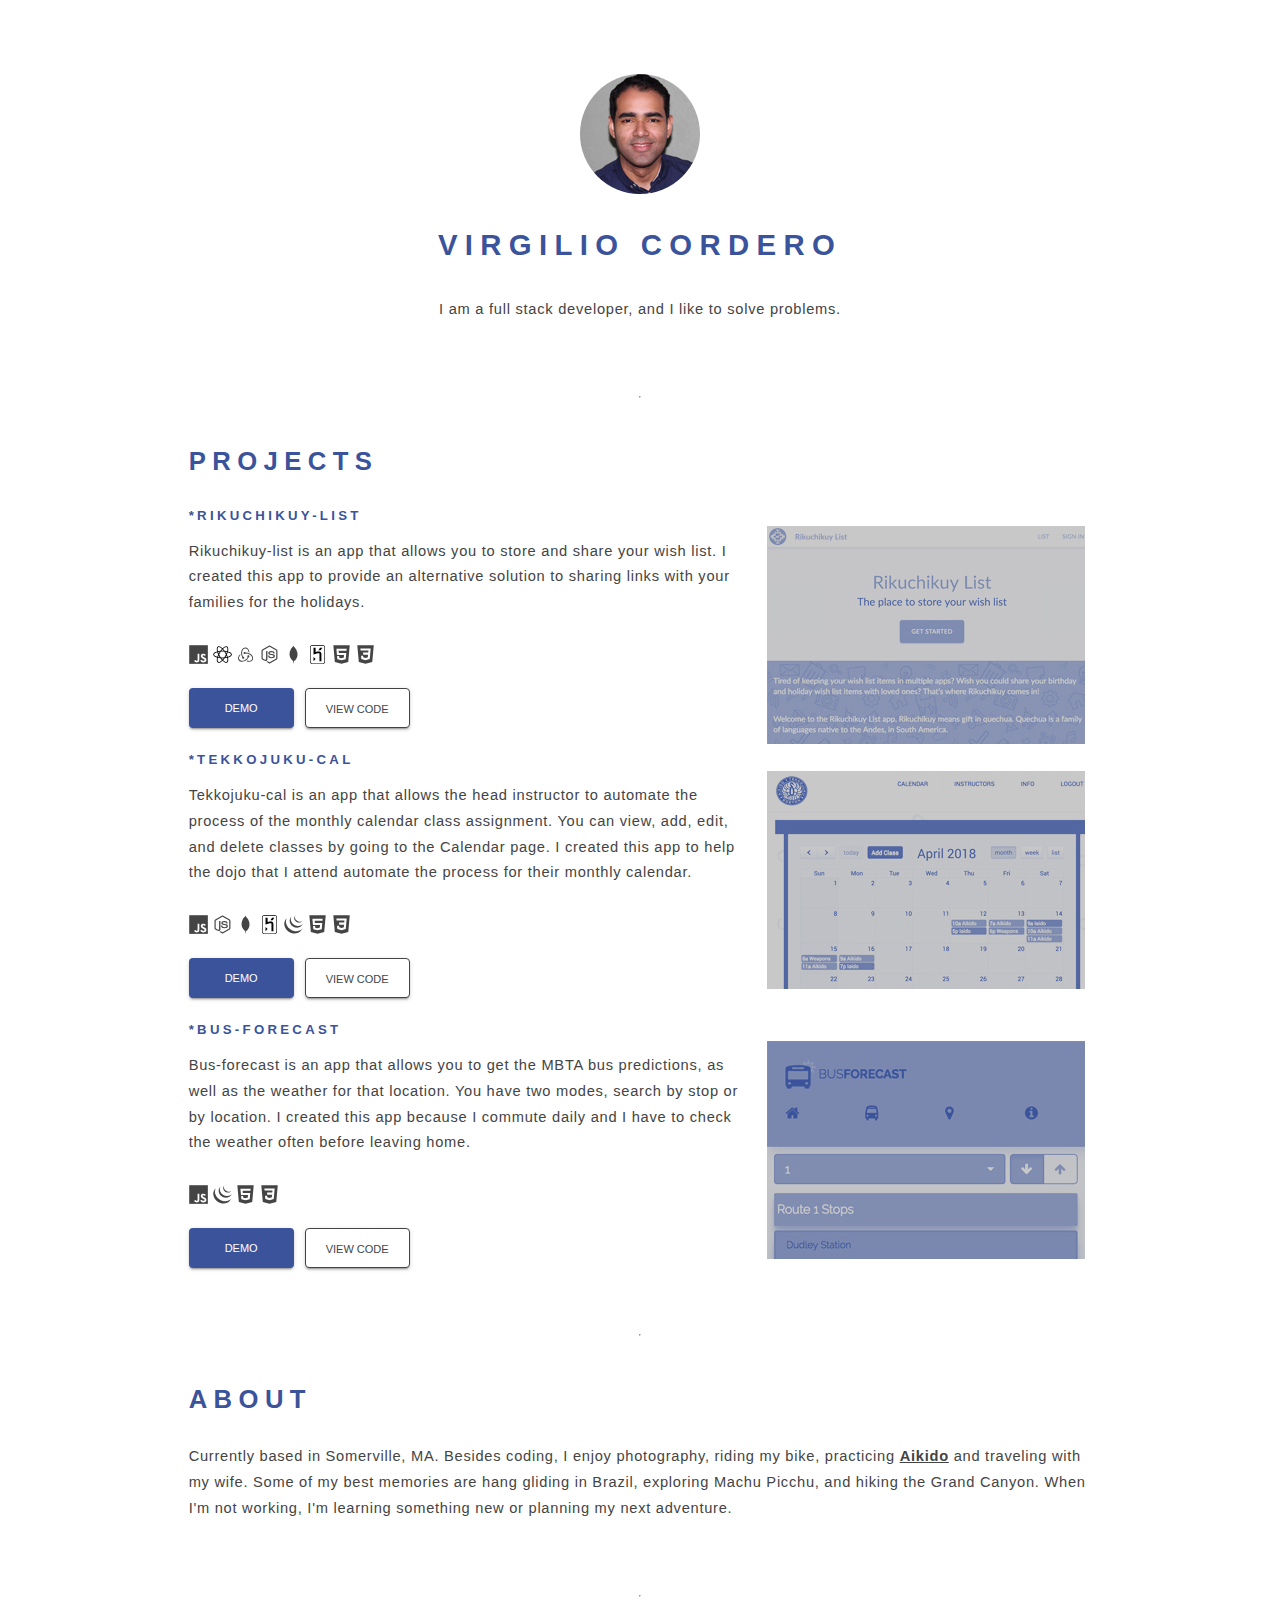
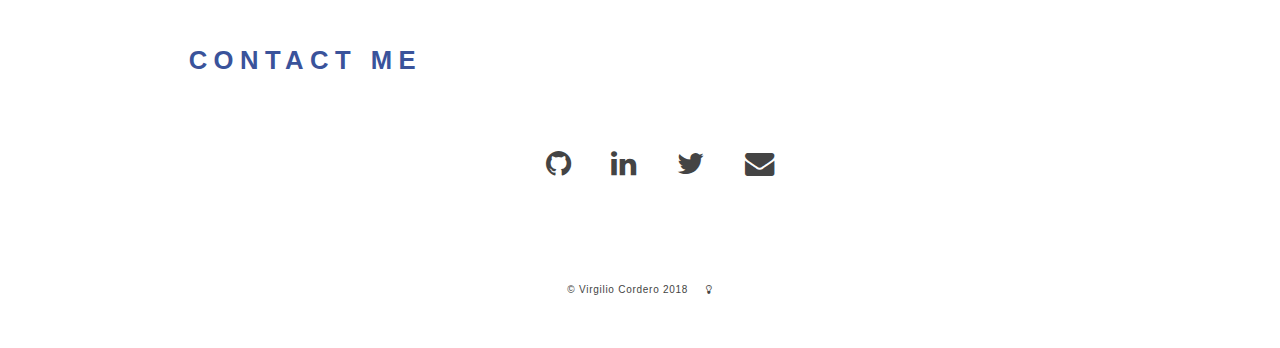
<file: index.html>
<!DOCTYPE html>
<html lang="en">

<head>
  <meta charset="UTF-8">
  <meta name="viewport" content="width=device-width, initial-scale=1.0">
  <meta http-equiv="X-UA-Compatible" content="ie=edge">

  <link href="https://maxcdn.bootstrapcdn.com/font-awesome/4.7.0/css/font-awesome.min.css" rel="stylesheet" />
  <link rel="stylesheet" href="index.css">
  <title>Portfolio</title>
  <!-- Global site tag (gtag.js) - Google Analytics -->
  <script async src="https://www.googletagmanager.com/gtag/js?id=UA-103778099-1"></script>
  <script>
  window.dataLayer = window.dataLayer || [];

function gtag() {
  dataLayer.push(arguments);
}
gtag("js", new Date());

gtag("config", "UA-103778099-1");
</script>

</head>

<body>
  <main class="wrapper">
    <div class="content">
      <div class="hearder">
        <a aria-label="profile picture link to linkedin" href="https://www.linkedin.com/in/virgilio-cordero" target="_blank" rel="noopener noreferrer" class="por-img-container">
          <!-- <img class="por-img" src="https://secure.gravatar.com/avatar/bf4024dc3f556c5b53e7b04bb6edf1dd?s=120" alt="me"> -->
          <!-- <img class="por-img" src="https://secure.gravatar.com/avatar/bf4024dc3f556c5b53e7b04bb6edf1dd?s=120" alt="me" width="120" height="120"> -->
          <img class="por-img" src="img/IMG_9754-2.JPG" alt="me" width="120" height="120">
        </a>

        <h1 class="por-title">virgilio cordero</h1>
        <p class="por-headline">I am a full stack developer, and I like to solve problems. </p>
      </div>
      <!-- <nav class="vc-nav">
        <div class="vc-nav-container">
          <ul class="vc-nav-links-container">
            <li><a aria-label="github link" target="_blank" rel="noopener noreferrer" class="vc-nav-links" href="https://github.com/vcordero07" target="_blank"><i class="fa fa-github fa-2x" aria-hidden="true"></i></a></li>
            <li><a aria-label="linkedin link" target="_blank" rel="noopener noreferrer" class="vc-nav-links" href="https://www.linkedin.com/in/virgilio-cordero" target="_blank"><i class="fa fa-linkedin fa-2x" aria-hidden="true"></i></a></li>
            <li><a aria-label="twitter link" target="_blank" rel="noopener noreferrer" class="vc-nav-links" href="https://twitter.com/vcordero07" target="_blank"><i class="fa fa-twitter fa-2x" aria-hidden="true"></i></a></li>
            <li><a aria-label="email link" target="_blank" rel="noopener noreferrer" class="vc-nav-links" href="mailto:hello@virgiliocordero.com"><i class="fa fa-envelope fa-2x" aria-hidden="true"></i></a></li>
          </ul>
        </div>
      </nav> -->
      <hr>
      <div class="projects">
        <h2 class="pro-title">projects</h2>
        <div class="pro-container">
          <div class="pro-img">
            <a aria-label="rikuchikuy-list demo" class="grp-img" target="_blank" rel="noopener noreferrer" href="http://www.rikuchikuy-list.xyz/">
              <img src="img/screen31.jpg" alt="rikuchikuy-list screen-shot">
            </a>
          </div>
          <div class="pro-info">
            <h3 class="pro-title">*rikuchikuy-list</h3>
            <p class="pro-bio">Rikuchikuy-list is an app that allows you to store and share your wish list. I created this app to provide an alternative solution to sharing links with your families for the holidays.</p>
            <div class="pro-tech">
              <svg viewBox="0 0 128 128" class="devs-icons">
                <title>JavaScript</title>
                <path fill="#444" d="M1.408 1.408h125.184v125.185h-125.184z"></path>
                <path fill="#fff" d="M116.347 96.736c-.917-5.711-4.641-10.508-15.672-14.981-3.832-1.761-8.104-3.022-9.377-5.926-.452-1.69-.512-2.642-.226-3.665.821-3.32 4.784-4.355 7.925-3.403 2.023.678 3.938 2.237 5.093 4.724 5.402-3.498 5.391-3.475 9.163-5.879-1.381-2.141-2.118-3.129-3.022-4.045-3.249-3.629-7.676-5.498-14.756-5.355l-3.688.477c-3.534.893-6.902 2.748-8.877 5.235-5.926 6.724-4.236 18.492 2.975 23.335 7.104 5.332 17.54 6.545 18.873 11.531 1.297 6.104-4.486 8.08-10.234 7.378-4.236-.881-6.592-3.034-9.139-6.949-4.688 2.713-4.688 2.713-9.508 5.485 1.143 2.499 2.344 3.63 4.26 5.795 9.068 9.198 31.76 8.746 35.83-5.176.165-.478 1.261-3.666.38-8.581zm-46.885-37.793h-11.709l-.048 30.272c0 6.438.333 12.34-.714 14.149-1.713 3.558-6.152 3.117-8.175 2.427-2.059-1.012-3.106-2.451-4.319-4.485-.333-.584-.583-1.036-.667-1.071l-9.52 5.83c1.583 3.249 3.915 6.069 6.902 7.901 4.462 2.678 10.459 3.499 16.731 2.059 4.082-1.189 7.604-3.652 9.448-7.401 2.666-4.915 2.094-10.864 2.07-17.444.06-10.735.001-21.468.001-32.237z">
                </path>
              </svg>

              <svg viewBox="0 0 128 128" class="devs-icons">
                <title>React.js</title>
                <path d="M107.3 45.2c-2.2-.8-4.5-1.6-6.9-2.3.6-2.4 1.1-4.8 1.5-7.1 2.1-13.2-.2-22.5-6.6-26.1-1.9-1.1-4-1.6-6.4-1.6-7 0-15.9 5.2-24.9 13.9-9-8.7-17.9-13.9-24.9-13.9-2.4 0-4.5.5-6.4 1.6-6.4 3.7-8.7 13-6.6 26.1.4 2.3.9 4.7 1.5 7.1-2.4.7-4.7 1.4-6.9 2.3-12.5 4.8-19.3 11.4-19.3 18.8s6.9 14 19.3 18.8c2.2.8 4.5 1.6 6.9 2.3-.6 2.4-1.1 4.8-1.5 7.1-2.1 13.2.2 22.5 6.6 26.1 1.9 1.1 4 1.6 6.4 1.6 7.1 0 16-5.2 24.9-13.9 9 8.7 17.9 13.9 24.9 13.9 2.4 0 4.5-.5 6.4-1.6 6.4-3.7 8.7-13 6.6-26.1-.4-2.3-.9-4.7-1.5-7.1 2.4-.7 4.7-1.4 6.9-2.3 12.5-4.8 19.3-11.4 19.3-18.8s-6.8-14-19.3-18.8zm-14.8-30.5c4.1 2.4 5.5 9.8 3.8 20.3-.3 2.1-.8 4.3-1.4 6.6-5.2-1.2-10.7-2-16.5-2.5-3.4-4.8-6.9-9.1-10.4-13 7.4-7.3 14.9-12.3 21-12.3 1.3 0 2.5.3 3.5.9zm-11.2 59.3c-1.8 3.2-3.9 6.4-6.1 9.6-3.7.3-7.4.4-11.2.4-3.9 0-7.6-.1-11.2-.4-2.2-3.2-4.2-6.4-6-9.6-1.9-3.3-3.7-6.7-5.3-10 1.6-3.3 3.4-6.7 5.3-10 1.8-3.2 3.9-6.4 6.1-9.6 3.7-.3 7.4-.4 11.2-.4 3.9 0 7.6.1 11.2.4 2.2 3.2 4.2 6.4 6 9.6 1.9 3.3 3.7 6.7 5.3 10-1.7 3.3-3.4 6.6-5.3 10zm8.3-3.3c1.5 3.5 2.7 6.9 3.8 10.3-3.4.8-7 1.4-10.8 1.9 1.2-1.9 2.5-3.9 3.6-6 1.2-2.1 2.3-4.2 3.4-6.2zm-25.6 27.1c-2.4-2.6-4.7-5.4-6.9-8.3 2.3.1 4.6.2 6.9.2 2.3 0 4.6-.1 6.9-.2-2.2 2.9-4.5 5.7-6.9 8.3zm-18.6-15c-3.8-.5-7.4-1.1-10.8-1.9 1.1-3.3 2.3-6.8 3.8-10.3 1.1 2 2.2 4.1 3.4 6.1 1.2 2.2 2.4 4.1 3.6 6.1zm-7-25.5c-1.5-3.5-2.7-6.9-3.8-10.3 3.4-.8 7-1.4 10.8-1.9-1.2 1.9-2.5 3.9-3.6 6-1.2 2.1-2.3 4.2-3.4 6.2zm25.6-27.1c2.4 2.6 4.7 5.4 6.9 8.3-2.3-.1-4.6-.2-6.9-.2-2.3 0-4.6.1-6.9.2 2.2-2.9 4.5-5.7 6.9-8.3zm22.2 21l-3.6-6c3.8.5 7.4 1.1 10.8 1.9-1.1 3.3-2.3 6.8-3.8 10.3-1.1-2.1-2.2-4.2-3.4-6.2zm-54.5-16.2c-1.7-10.5-.3-17.9 3.8-20.3 1-.6 2.2-.9 3.5-.9 6 0 13.5 4.9 21 12.3-3.5 3.8-7 8.2-10.4 13-5.8.5-11.3 1.4-16.5 2.5-.6-2.3-1-4.5-1.4-6.6zm-24.7 29c0-4.7 5.7-9.7 15.7-13.4 2-.8 4.2-1.5 6.4-2.1 1.6 5 3.6 10.3 6 15.6-2.4 5.3-4.5 10.5-6 15.5-13.8-4-22.1-10-22.1-15.6zm28.5 49.3c-4.1-2.4-5.5-9.8-3.8-20.3.3-2.1.8-4.3 1.4-6.6 5.2 1.2 10.7 2 16.5 2.5 3.4 4.8 6.9 9.1 10.4 13-7.4 7.3-14.9 12.3-21 12.3-1.3 0-2.5-.3-3.5-.9zm60.8-20.3c1.7 10.5.3 17.9-3.8 20.3-1 .6-2.2.9-3.5.9-6 0-13.5-4.9-21-12.3 3.5-3.8 7-8.2 10.4-13 5.8-.5 11.3-1.4 16.5-2.5.6 2.3 1 4.5 1.4 6.6zm9-15.6c-2 .8-4.2 1.5-6.4 2.1-1.6-5-3.6-10.3-6-15.6 2.4-5.3 4.5-10.5 6-15.5 13.8 4 22.1 10 22.1 15.6 0 4.7-5.8 9.7-15.7 13.4z">
                </path>
              </svg>

              <svg viewBox="0 0 100 100" class="devs-icons">
                <title>Redux.js</title>
                <g fill="#444">
                <path d="M65.6 65.4c2.9-.3 5.1-2.8 5-5.8-.1-3-2.6-5.4-5.6-5.4h-.2c-3.1.1-5.5 2.7-5.4 5.8.1 1.5.7 2.8 1.6 3.7-3.4 6.7-8.6 11.6-16.4 15.7-5.3 2.8-10.8 3.8-16.3 3.1-4.5-.6-8-2.6-10.2-5.9-3.2-4.9-3.5-10.2-.8-15.5 1.9-3.8 4.9-6.6 6.8-8-.4-1.3-1-3.5-1.3-5.1-14.5 10.5-13 24.7-8.6 31.4 3.3 5 10 8.1 17.4 8.1 2 0 4-.2 6-.7 12.8-2.5 22.5-10.1 28-21.4z"/>
                <path d="M83.2 53c-7.6-8.9-18.8-13.8-31.6-13.8H50c-.9-1.8-2.8-3-4.9-3h-.2c-3.1.1-5.5 2.7-5.4 5.8.1 3 2.6 5.4 5.6 5.4h.2c2.2-.1 4.1-1.5 4.9-3.4H52c7.6 0 14.8 2.2 21.3 6.5 5 3.3 8.6 7.6 10.6 12.8 1.7 4.2 1.6 8.3-.2 11.8-2.8 5.3-7.5 8.2-13.7 8.2-4 0-7.8-1.2-9.8-2.1-1.1 1-3.1 2.6-4.5 3.6 4.3 2 8.7 3.1 12.9 3.1 9.6 0 16.7-5.3 19.4-10.6 2.9-5.8 2.7-15.8-4.8-24.3z"/>
                <path d="M32.4 67.1c.1 3 2.6 5.4 5.6 5.4h.2c3.1-.1 5.5-2.7 5.4-5.8-.1-3-2.6-5.4-5.6-5.4h-.2c-.2 0-.5 0-.7.1-4.1-6.8-5.8-14.2-5.2-22.2.4-6 2.4-11.2 5.9-15.5 2.9-3.7 8.5-5.5 12.3-5.6 10.6-.2 15.1 13 15.4 18.3 1.3.3 3.5 1 5 1.5-1.2-16.2-11.2-24.6-20.8-24.6-9 0-17.3 6.5-20.6 16.1-4.6 12.8-1.6 25.1 4 34.8-.5.7-.8 1.8-.7 2.9z"/>
                </g>
              </svg>

              <svg viewBox="0 0 128 128" class="devs-icons">
                <title>Node.js</title>
                <path fill="#444" d="M112.771 30.334l-44.097-25.605c-2.781-1.584-6.402-1.584-9.205 0l-44.568 25.605c-2.87 1.651-4.901 4.754-4.901 8.073v51.142c0 3.319 2.084 6.423 4.954 8.083l11.775 6.688c5.628 2.772 7.617 2.772 10.178 2.772 8.333 0 13.093-5.039 13.093-13.828v-50.49c0-.713-.371-1.774-1.071-1.774h-5.623c-.712 0-2.306 1.061-2.306 1.773v50.49c0 3.896-3.524 7.773-10.11 4.48l-12.167-7.013c-.424-.23-.723-.693-.723-1.181v-51.142c0-.482.555-.966.982-1.213l44.424-25.561c.415-.235 1.025-.235 1.439 0l43.882 25.555c.42.253.272.722.272 1.219v51.142c0 .488.183.963-.232 1.198l-44.086 25.576c-.378.227-.847.227-1.261 0l-11.307-6.749c-.341-.198-.746-.269-1.073-.086-3.146 1.783-3.726 2.02-6.677 3.043-.726.253-1.797.692.41 1.929l14.798 8.754c1.417.82 3.027 1.246 4.647 1.246 1.642 0 3.25-.426 4.667-1.246l43.885-25.582c2.87-1.672 4.23-4.764 4.23-8.083v-51.142c0-3.319-1.36-6.414-4.229-8.073zM77.91 81.445c-11.726 0-14.309-3.235-15.17-9.066-.1-.628-.633-1.379-1.272-1.379h-5.731c-.709 0-1.279.86-1.279 1.566 0 7.466 4.059 16.512 23.453 16.512 14.039 0 22.088-5.455 22.088-15.109 0-9.572-6.467-12.084-20.082-13.886-13.762-1.819-15.16-2.738-15.16-5.962 0-2.658 1.184-6.203 11.374-6.203 9.105 0 12.461 1.954 13.842 8.091.118.577.645.991 1.24.991h5.754c.354 0 .692-.143.94-.396.24-.272.367-.613.335-.979-.891-10.568-7.912-15.493-22.112-15.493-12.631 0-20.166 5.334-20.166 14.275 0 9.698 7.497 12.378 19.622 13.577 14.505 1.422 15.633 3.542 15.633 6.395 0 4.955-3.978 7.066-13.309 7.066z">
                </path>
              </svg>

              <svg viewBox="0 0 128 128" class="devs-icons">
                <title>Mongodb</title>
                <path fill-rule="evenodd" clip-rule="evenodd" fill="#444" d="M90.491 57.282c-.37-4.79-1.496-9.409-3.062-13.934-3.244-10.104-8.45-19.046-15.783-26.74-1.854-1.946-3.916-3.729-5.209-6.151-.818-1.532-1.597-3.085-2.394-4.629l-.505-1.273c-.085.292-.139.396-.142.501-.065 2.517-1.491 4.224-3.267 5.817-1.997 1.793-3.856 3.739-5.775 5.618-1.968 2.588-3.935 5.176-5.901 7.763-1.592 2.925-3.182 5.85-4.772 8.775l-3.19 8.617-.096.134c-1.756 5.768-2.622 11.698-3.048 17.688-.16 2.251.022 4.535.149 6.798.181 3.235.743 6.415 1.586 9.545 3.062 11.372 9.276 20.805 17.771 28.819 1.579 1.489 3.199 2.843 4.847 4.26.282-.965.507-1.93.763-2.895.256-.961.515-1.917.688-2.881-.174.964-.369 1.92-.562 2.881l-.826 2.895.738 2.501.684 3.884.326 4.053c-.003.823-.036 1.648.014 2.47.012.21.288.404.442.606l1.376.483 1.434.558-.246-3.603-.011-3.548.495-5.405.359-1.177 1.027-1.82c1.268-1.02 2.629-1.946 3.784-3.081 2.09-2.054 4.175-4.134 6.045-6.383 2.427-2.917 4.515-6.101 6.191-9.516 1.122-2.284 2.178-4.614 3.052-7.001.77-2.104 1.247-4.315 1.854-6.479.054-.156.126-.309.16-.468 1.254-5.841 1.465-11.741 1.004-17.682zm-23.599 49.375l-.805-1.763.805 1.763 1.183 1.01-1.183-1.01z">
                </path>
              </svg>

              <svg viewBox="0 0 128 128" class="devs-icons">
                <title>Heroku</title>
                <path d="M114 13.9c0-6.6-5.3-11.9-11.9-11.9h-76.2c-6.6 0-11.9 5.3-11.9 11.9v100.3c0 6.6 5.3 11.9 11.9 11.9h76.3c6.6 0 11.9-5.3 11.9-11.9v-100.3zm-4 .1v99.3c0 4.7-3.5 8.7-8.2 8.7h-75.3c-4.7 0-8.5-4-8.5-8.7v-99.3c0-4.7 3.9-8 8.5-8h75.2c4.7 0 8.4 3.6 8.4 8.3l-.1-.3zM37 108.7l14.1-14.1-14.1-14.1zM51 47.8v-29.4l-13.9.1s.1 45.9.2 45.7c42.8-16.7 39.7-4.8 39.7-4.8v49.4l-.1.2h13.1v-49.5c0-27.1-39-11.7-39-11.7zM70 36h14.8c8-10 10.7-17 10.7-17h-15.3s-4.9 11-10.2 17z">
                </path>
              </svg>

              <svg viewBox="0 0 128 128" class="devs-icons">
                <title>HTML</title>
                <path fill="#444" d="M9.032 2l10.005 112.093 44.896 12.401 45.02-12.387 10.015-112.107h-109.936zm89.126 26.539l-.627 7.172-.276 3.289h-52.665000000000006l1.257 14h50.156000000000006l-.336 3.471-3.233 36.119-.238 2.27-28.196 7.749v.002l-.034.018-28.177-7.423-1.913-21.206h13.815000000000001l.979 10.919 15.287 4.081h.043v-.546l15.355-3.875 1.604-17.579h-47.698l-3.383-38.117-.329-3.883h68.939l-.33 3.539z">
                </path>
              </svg>

              <svg viewBox="0 0 128 128" class="devs-icons">
                <title>CSS</title>
                <path fill="#444" d="M8.76 1l10.055 112.883 45.118 12.58 45.244-12.626 10.063-112.837h-110.48zm89.591 25.862l-3.347 37.605.01.203-.014.467v-.004l-2.378 26.294-.262 2.336-28.36 7.844v.001l-.022.019-28.311-7.888-1.917-21.739h13.883l.985 11.054 15.386 4.17-.004.008v-.002l15.443-4.229 1.632-18.001h-32.282999999999994l-.277-3.043-.631-7.129-.331-3.828h34.748999999999995l1.264-14h-52.926l-.277-3.041-.63-7.131-.332-3.828h69.281l-.331 3.862z">
                </path>
              </svg>
            </div>
            <div class="pro-links">
              <a aria-label="rikuchikuy-list demo" class="btn-portfolio-demo" target="_blank" rel="noopener noreferrer" href="http://www.rikuchikuy-list.xyz/">demo</a>
              <a aria-label="rikuchikuy-list code" class="btn-portfolio-code" target="_blank" rel="noopener noreferrer" href="https://github.com/vcordero07/rikuchikuy-list">view code</a>
            </div>
          </div>
        </div>

        <div class="pro-container">
          <div class="pro-img">
            <a aria-label="tekkojuku-cal demo" class="grp-img" target="_blank" rel="noopener noreferrer" href="http://www.tekkojuku-cal.xyz/">
            <img src="img/screen21.jpg" alt="tekkojuku-cal screen-shot">
          </a></div>
          <div class="pro-info">
            <h3 class="pro-title">*tekkojuku-cal</h3>
            <p class="pro-bio">Tekkojuku-cal is an app that allows the head instructor to automate the process of the monthly calendar class assignment. You can view, add, edit, and delete classes by going to the Calendar page. I created this app to help the dojo that I
              attend automate the process for their monthly calendar.</p>
            <div class="pro-tech">
              <svg viewBox="0 0 128 128" class="devs-icons">
                <title>JavaScript</title>
                <path fill="#444" d="M1.408 1.408h125.184v125.185h-125.184z"></path>
                <path fill="#fff" d="M116.347 96.736c-.917-5.711-4.641-10.508-15.672-14.981-3.832-1.761-8.104-3.022-9.377-5.926-.452-1.69-.512-2.642-.226-3.665.821-3.32 4.784-4.355 7.925-3.403 2.023.678 3.938 2.237 5.093 4.724 5.402-3.498 5.391-3.475 9.163-5.879-1.381-2.141-2.118-3.129-3.022-4.045-3.249-3.629-7.676-5.498-14.756-5.355l-3.688.477c-3.534.893-6.902 2.748-8.877 5.235-5.926 6.724-4.236 18.492 2.975 23.335 7.104 5.332 17.54 6.545 18.873 11.531 1.297 6.104-4.486 8.08-10.234 7.378-4.236-.881-6.592-3.034-9.139-6.949-4.688 2.713-4.688 2.713-9.508 5.485 1.143 2.499 2.344 3.63 4.26 5.795 9.068 9.198 31.76 8.746 35.83-5.176.165-.478 1.261-3.666.38-8.581zm-46.885-37.793h-11.709l-.048 30.272c0 6.438.333 12.34-.714 14.149-1.713 3.558-6.152 3.117-8.175 2.427-2.059-1.012-3.106-2.451-4.319-4.485-.333-.584-.583-1.036-.667-1.071l-9.52 5.83c1.583 3.249 3.915 6.069 6.902 7.901 4.462 2.678 10.459 3.499 16.731 2.059 4.082-1.189 7.604-3.652 9.448-7.401 2.666-4.915 2.094-10.864 2.07-17.444.06-10.735.001-21.468.001-32.237z">
                </path>
              </svg>

              <svg viewBox="0 0 128 128" class="devs-icons">
                <title>Node.js</title>
                <path fill="#444" d="M112.771 30.334l-44.097-25.605c-2.781-1.584-6.402-1.584-9.205 0l-44.568 25.605c-2.87 1.651-4.901 4.754-4.901 8.073v51.142c0 3.319 2.084 6.423 4.954 8.083l11.775 6.688c5.628 2.772 7.617 2.772 10.178 2.772 8.333 0 13.093-5.039 13.093-13.828v-50.49c0-.713-.371-1.774-1.071-1.774h-5.623c-.712 0-2.306 1.061-2.306 1.773v50.49c0 3.896-3.524 7.773-10.11 4.48l-12.167-7.013c-.424-.23-.723-.693-.723-1.181v-51.142c0-.482.555-.966.982-1.213l44.424-25.561c.415-.235 1.025-.235 1.439 0l43.882 25.555c.42.253.272.722.272 1.219v51.142c0 .488.183.963-.232 1.198l-44.086 25.576c-.378.227-.847.227-1.261 0l-11.307-6.749c-.341-.198-.746-.269-1.073-.086-3.146 1.783-3.726 2.02-6.677 3.043-.726.253-1.797.692.41 1.929l14.798 8.754c1.417.82 3.027 1.246 4.647 1.246 1.642 0 3.25-.426 4.667-1.246l43.885-25.582c2.87-1.672 4.23-4.764 4.23-8.083v-51.142c0-3.319-1.36-6.414-4.229-8.073zM77.91 81.445c-11.726 0-14.309-3.235-15.17-9.066-.1-.628-.633-1.379-1.272-1.379h-5.731c-.709 0-1.279.86-1.279 1.566 0 7.466 4.059 16.512 23.453 16.512 14.039 0 22.088-5.455 22.088-15.109 0-9.572-6.467-12.084-20.082-13.886-13.762-1.819-15.16-2.738-15.16-5.962 0-2.658 1.184-6.203 11.374-6.203 9.105 0 12.461 1.954 13.842 8.091.118.577.645.991 1.24.991h5.754c.354 0 .692-.143.94-.396.24-.272.367-.613.335-.979-.891-10.568-7.912-15.493-22.112-15.493-12.631 0-20.166 5.334-20.166 14.275 0 9.698 7.497 12.378 19.622 13.577 14.505 1.422 15.633 3.542 15.633 6.395 0 4.955-3.978 7.066-13.309 7.066z">
                </path>
              </svg>

              <svg viewBox="0 0 128 128" class="devs-icons">
                <title>Mongodb</title>
                <path fill-rule="evenodd" clip-rule="evenodd" fill="#444" d="M90.491 57.282c-.37-4.79-1.496-9.409-3.062-13.934-3.244-10.104-8.45-19.046-15.783-26.74-1.854-1.946-3.916-3.729-5.209-6.151-.818-1.532-1.597-3.085-2.394-4.629l-.505-1.273c-.085.292-.139.396-.142.501-.065 2.517-1.491 4.224-3.267 5.817-1.997 1.793-3.856 3.739-5.775 5.618-1.968 2.588-3.935 5.176-5.901 7.763-1.592 2.925-3.182 5.85-4.772 8.775l-3.19 8.617-.096.134c-1.756 5.768-2.622 11.698-3.048 17.688-.16 2.251.022 4.535.149 6.798.181 3.235.743 6.415 1.586 9.545 3.062 11.372 9.276 20.805 17.771 28.819 1.579 1.489 3.199 2.843 4.847 4.26.282-.965.507-1.93.763-2.895.256-.961.515-1.917.688-2.881-.174.964-.369 1.92-.562 2.881l-.826 2.895.738 2.501.684 3.884.326 4.053c-.003.823-.036 1.648.014 2.47.012.21.288.404.442.606l1.376.483 1.434.558-.246-3.603-.011-3.548.495-5.405.359-1.177 1.027-1.82c1.268-1.02 2.629-1.946 3.784-3.081 2.09-2.054 4.175-4.134 6.045-6.383 2.427-2.917 4.515-6.101 6.191-9.516 1.122-2.284 2.178-4.614 3.052-7.001.77-2.104 1.247-4.315 1.854-6.479.054-.156.126-.309.16-.468 1.254-5.841 1.465-11.741 1.004-17.682zm-23.599 49.375l-.805-1.763.805 1.763 1.183 1.01-1.183-1.01z">
                </path>
              </svg>

              <svg viewBox="0 0 128 128" class="devs-icons">
                <title>Heroku</title>
                <path d="M114 13.9c0-6.6-5.3-11.9-11.9-11.9h-76.2c-6.6 0-11.9 5.3-11.9 11.9v100.3c0 6.6 5.3 11.9 11.9 11.9h76.3c6.6 0 11.9-5.3 11.9-11.9v-100.3zm-4 .1v99.3c0 4.7-3.5 8.7-8.2 8.7h-75.3c-4.7 0-8.5-4-8.5-8.7v-99.3c0-4.7 3.9-8 8.5-8h75.2c4.7 0 8.4 3.6 8.4 8.3l-.1-.3zM37 108.7l14.1-14.1-14.1-14.1zM51 47.8v-29.4l-13.9.1s.1 45.9.2 45.7c42.8-16.7 39.7-4.8 39.7-4.8v49.4l-.1.2h13.1v-49.5c0-27.1-39-11.7-39-11.7zM70 36h14.8c8-10 10.7-17 10.7-17h-15.3s-4.9 11-10.2 17z">
                </path>
              </svg>

              <svg viewBox="0 0 128 128" class="devs-icons">
                <title>jQuery</title>
                <path fill="#444" d="M9.625 32.181c-11.029 15.851-9.656 36.476-1.231 53.32.2.404.41.801.617 1.198l.394.759.246.437.439.786c.262.461.53.92.804 1.379l.459.756c.304.491.615.976.933 1.46l.398.614c.439.655.888 1.309 1.352 1.951l.039.05.228.308c.401.553.814 1.099 1.232 1.639l.464.59c.373.469.752.935 1.138 1.399l.435.52c.518.61 1.047 1.217 1.586 1.812l.033.033.061.068c.527.575 1.066 1.137 1.612 1.699l.517.521c.423.426.853.845 1.287 1.262l.527.5c.58.547 1.166 1.083 1.764 1.607l.028.022.307.262c.527.456 1.063.909 1.603 1.353l.664.529c.441.354.887.702 1.336 1.044l.714.543c.496.365.995.724 1.499 1.075l.546.387.15.107c.478.329.967.646 1.456.963l.63.42c.75.474 1.51.943 2.279 1.396l.63.355c.565.326 1.134.646 1.71.959.312.168.632.327.946.488.407.213.811.429 1.225.636l.283.137.501.242c.641.306 1.287.607 1.94.897l.41.184c.748.327 1.502.641 2.263.941l.551.217c.704.271 1.418.539 2.135.791l.268.093c.787.275 1.581.53 2.381.779l.575.172c.814.245 1.619.538 2.458.693 53.339 9.727 68.833-32.053 68.833-32.053-13.013 16.953-36.111 21.425-57.996 16.446-.829-.187-1.633-.446-2.442-.685l-.609-.185c-.79-.242-1.573-.497-2.352-.765l-.323-.117c-.698-.245-1.387-.504-2.074-.769l-.582-.229c-.752-.297-1.5-.607-2.239-.931l-.447-.198c-.635-.288-1.263-.578-1.889-.879l-.546-.262c-.491-.239-.977-.493-1.461-.743-.324-.171-.654-.332-.975-.51-.592-.317-1.172-.646-1.751-.982l-.591-.33c-.769-.452-1.528-.921-2.28-1.397l-.615-.41c-.545-.351-1.088-.709-1.623-1.079l-.522-.367c-.516-.365-1.027-.734-1.534-1.109l-.679-.514c-.465-.355-.927-.713-1.384-1.082l-.617-.495c-.582-.479-1.156-.959-1.724-1.453l-.189-.159c-.614-.539-1.216-1.092-1.812-1.647l-.511-.491c-.441-.42-.875-.843-1.302-1.277l-.51-.509c-.543-.556-1.076-1.119-1.598-1.69l-.079-.084c-.552-.604-1.092-1.221-1.621-1.844l-.424-.504c-.394-.475-.785-.956-1.167-1.442l-.427-.532c-.459-.596-.908-1.189-1.347-1.794-12.15-16.574-16.516-39.432-6.805-58.204M43.862 18.825c-7.977 11.478-7.543 26.844-1.321 38.983 1.043 2.035 2.216 4.01 3.528 5.889 1.195 1.713 2.52 3.751 4.106 5.127.575.633 1.176 1.251 1.79 1.858l.472.465c.596.578 1.201 1.146 1.828 1.698l.074.064.018.018c.693.608 1.408 1.191 2.135 1.767l.485.378c.729.559 1.472 1.107 2.233 1.631l.065.049c.336.232.678.448 1.019.672l.483.319c.544.349 1.095.689 1.655 1.015l.235.136c.483.278.972.552 1.463.818l.521.271c.339.177.678.358 1.023.53l.155.07c.703.346 1.412.68 2.136.995l.472.194c.579.246 1.164.486 1.75.71l.75.275c.533.198 1.068.378 1.607.559l.727.233c.767.238 1.525.539 2.324.672 41.183 6.823 50.691-24.886 50.691-24.886-8.57 12.343-25.168 18.233-42.879 13.635-.787-.207-1.562-.431-2.333-.674l-.701-.227c-.548-.177-1.092-.365-1.631-.562l-.736-.274c-.592-.228-1.176-.462-1.756-.708l-.473-.2c-.727-.316-1.443-.65-2.148-.999-.363-.177-.72-.364-1.078-.548l-.622-.32c-.458-.248-.914-.506-1.363-.77l-.326-.185c-.558-.325-1.107-.661-1.651-1.008l-.498-.332c-.359-.232-.717-.469-1.069-.707-.759-.524-1.498-1.072-2.226-1.628l-.501-.395c-7.752-6.12-13.898-14.486-16.819-23.971-3.062-9.836-2.402-20.878 2.903-29.84M72.657 8.847c-4.702 6.92-5.164 15.514-1.901 23.156 3.441 8.113 10.491 14.476 18.72 17.495.339.125.679.237 1.022.354l.451.143c.485.152.966.329 1.467.424 22.74 4.394 28.908-11.669 30.549-14.034-5.402 7.779-14.482 9.646-25.623 6.942-.88-.213-1.847-.531-2.695-.832-1.088-.388-2.16-.83-3.201-1.329-1.978-.951-3.864-2.104-5.612-3.424-9.969-7.565-16.162-21.994-9.657-33.745">
                </path>
              </svg>

              <svg viewBox="0 0 128 128" class="devs-icons">
                <title>HTML</title>
                <path fill="#444" d="M9.032 2l10.005 112.093 44.896 12.401 45.02-12.387 10.015-112.107h-109.936zm89.126 26.539l-.627 7.172-.276 3.289h-52.665000000000006l1.257 14h50.156000000000006l-.336 3.471-3.233 36.119-.238 2.27-28.196 7.749v.002l-.034.018-28.177-7.423-1.913-21.206h13.815000000000001l.979 10.919 15.287 4.081h.043v-.546l15.355-3.875 1.604-17.579h-47.698l-3.383-38.117-.329-3.883h68.939l-.33 3.539z">
                </path>
              </svg>

              <svg viewBox="0 0 128 128" class="devs-icons">
                <title>CSS</title>
                <path fill="#444" d="M8.76 1l10.055 112.883 45.118 12.58 45.244-12.626 10.063-112.837h-110.48zm89.591 25.862l-3.347 37.605.01.203-.014.467v-.004l-2.378 26.294-.262 2.336-28.36 7.844v.001l-.022.019-28.311-7.888-1.917-21.739h13.883l.985 11.054 15.386 4.17-.004.008v-.002l15.443-4.229 1.632-18.001h-32.282999999999994l-.277-3.043-.631-7.129-.331-3.828h34.748999999999995l1.264-14h-52.926l-.277-3.041-.63-7.131-.332-3.828h69.281l-.331 3.862z">
                </path>
              </svg>
            </div>
            <div class="pro-links">
              <a aria-label="tekkojuku-cal demo" class="btn-portfolio-demo" target="_blank" rel="noopener noreferrer" href="http://www.tekkojuku-cal.xyz/">demo</a>
              <a aria-label="tekkojuku-cal code" class="btn-portfolio-code" target="_blank" rel="noopener noreferrer" href="https://github.com/vcordero07/tekkojuku-cal">view code</a>

            </div>
          </div>
        </div>

        <div class="pro-container">
          <div class="pro-img">
            <a aria-label="bus-forecast demo" class="grp-img" target="_blank" rel="noopener noreferrer" href="http://busforecast.xyz/">
            <img src="img/screen11.jpg" alt="bus-forecast screen-shot">
          </a></div>
          <div class="pro-info">
            <h3 class="pro-title">*bus-forecast</h3>
            <p class="pro-bio">Bus-forecast is an app that allows you to get the MBTA bus predictions, as well as the weather for that location. You have two modes, search by stop or by location. I created this app because I commute daily and I have to check the weather
              often before leaving home. </p>
            <div class="pro-tech">
              <svg viewBox="0 0 128 128" class="devs-icons">
                <title>JavaScript</title>
                <path fill="#444" d="M1.408 1.408h125.184v125.185h-125.184z"></path>
                <path fill="#fff" d="M116.347 96.736c-.917-5.711-4.641-10.508-15.672-14.981-3.832-1.761-8.104-3.022-9.377-5.926-.452-1.69-.512-2.642-.226-3.665.821-3.32 4.784-4.355 7.925-3.403 2.023.678 3.938 2.237 5.093 4.724 5.402-3.498 5.391-3.475 9.163-5.879-1.381-2.141-2.118-3.129-3.022-4.045-3.249-3.629-7.676-5.498-14.756-5.355l-3.688.477c-3.534.893-6.902 2.748-8.877 5.235-5.926 6.724-4.236 18.492 2.975 23.335 7.104 5.332 17.54 6.545 18.873 11.531 1.297 6.104-4.486 8.08-10.234 7.378-4.236-.881-6.592-3.034-9.139-6.949-4.688 2.713-4.688 2.713-9.508 5.485 1.143 2.499 2.344 3.63 4.26 5.795 9.068 9.198 31.76 8.746 35.83-5.176.165-.478 1.261-3.666.38-8.581zm-46.885-37.793h-11.709l-.048 30.272c0 6.438.333 12.34-.714 14.149-1.713 3.558-6.152 3.117-8.175 2.427-2.059-1.012-3.106-2.451-4.319-4.485-.333-.584-.583-1.036-.667-1.071l-9.52 5.83c1.583 3.249 3.915 6.069 6.902 7.901 4.462 2.678 10.459 3.499 16.731 2.059 4.082-1.189 7.604-3.652 9.448-7.401 2.666-4.915 2.094-10.864 2.07-17.444.06-10.735.001-21.468.001-32.237z">
                </path>
              </svg>

              <svg viewBox="0 0 128 128" class="devs-icons">
                <title>jQuery</title>
                <path fill="#444" d="M9.625 32.181c-11.029 15.851-9.656 36.476-1.231 53.32.2.404.41.801.617 1.198l.394.759.246.437.439.786c.262.461.53.92.804 1.379l.459.756c.304.491.615.976.933 1.46l.398.614c.439.655.888 1.309 1.352 1.951l.039.05.228.308c.401.553.814 1.099 1.232 1.639l.464.59c.373.469.752.935 1.138 1.399l.435.52c.518.61 1.047 1.217 1.586 1.812l.033.033.061.068c.527.575 1.066 1.137 1.612 1.699l.517.521c.423.426.853.845 1.287 1.262l.527.5c.58.547 1.166 1.083 1.764 1.607l.028.022.307.262c.527.456 1.063.909 1.603 1.353l.664.529c.441.354.887.702 1.336 1.044l.714.543c.496.365.995.724 1.499 1.075l.546.387.15.107c.478.329.967.646 1.456.963l.63.42c.75.474 1.51.943 2.279 1.396l.63.355c.565.326 1.134.646 1.71.959.312.168.632.327.946.488.407.213.811.429 1.225.636l.283.137.501.242c.641.306 1.287.607 1.94.897l.41.184c.748.327 1.502.641 2.263.941l.551.217c.704.271 1.418.539 2.135.791l.268.093c.787.275 1.581.53 2.381.779l.575.172c.814.245 1.619.538 2.458.693 53.339 9.727 68.833-32.053 68.833-32.053-13.013 16.953-36.111 21.425-57.996 16.446-.829-.187-1.633-.446-2.442-.685l-.609-.185c-.79-.242-1.573-.497-2.352-.765l-.323-.117c-.698-.245-1.387-.504-2.074-.769l-.582-.229c-.752-.297-1.5-.607-2.239-.931l-.447-.198c-.635-.288-1.263-.578-1.889-.879l-.546-.262c-.491-.239-.977-.493-1.461-.743-.324-.171-.654-.332-.975-.51-.592-.317-1.172-.646-1.751-.982l-.591-.33c-.769-.452-1.528-.921-2.28-1.397l-.615-.41c-.545-.351-1.088-.709-1.623-1.079l-.522-.367c-.516-.365-1.027-.734-1.534-1.109l-.679-.514c-.465-.355-.927-.713-1.384-1.082l-.617-.495c-.582-.479-1.156-.959-1.724-1.453l-.189-.159c-.614-.539-1.216-1.092-1.812-1.647l-.511-.491c-.441-.42-.875-.843-1.302-1.277l-.51-.509c-.543-.556-1.076-1.119-1.598-1.69l-.079-.084c-.552-.604-1.092-1.221-1.621-1.844l-.424-.504c-.394-.475-.785-.956-1.167-1.442l-.427-.532c-.459-.596-.908-1.189-1.347-1.794-12.15-16.574-16.516-39.432-6.805-58.204M43.862 18.825c-7.977 11.478-7.543 26.844-1.321 38.983 1.043 2.035 2.216 4.01 3.528 5.889 1.195 1.713 2.52 3.751 4.106 5.127.575.633 1.176 1.251 1.79 1.858l.472.465c.596.578 1.201 1.146 1.828 1.698l.074.064.018.018c.693.608 1.408 1.191 2.135 1.767l.485.378c.729.559 1.472 1.107 2.233 1.631l.065.049c.336.232.678.448 1.019.672l.483.319c.544.349 1.095.689 1.655 1.015l.235.136c.483.278.972.552 1.463.818l.521.271c.339.177.678.358 1.023.53l.155.07c.703.346 1.412.68 2.136.995l.472.194c.579.246 1.164.486 1.75.71l.75.275c.533.198 1.068.378 1.607.559l.727.233c.767.238 1.525.539 2.324.672 41.183 6.823 50.691-24.886 50.691-24.886-8.57 12.343-25.168 18.233-42.879 13.635-.787-.207-1.562-.431-2.333-.674l-.701-.227c-.548-.177-1.092-.365-1.631-.562l-.736-.274c-.592-.228-1.176-.462-1.756-.708l-.473-.2c-.727-.316-1.443-.65-2.148-.999-.363-.177-.72-.364-1.078-.548l-.622-.32c-.458-.248-.914-.506-1.363-.77l-.326-.185c-.558-.325-1.107-.661-1.651-1.008l-.498-.332c-.359-.232-.717-.469-1.069-.707-.759-.524-1.498-1.072-2.226-1.628l-.501-.395c-7.752-6.12-13.898-14.486-16.819-23.971-3.062-9.836-2.402-20.878 2.903-29.84M72.657 8.847c-4.702 6.92-5.164 15.514-1.901 23.156 3.441 8.113 10.491 14.476 18.72 17.495.339.125.679.237 1.022.354l.451.143c.485.152.966.329 1.467.424 22.74 4.394 28.908-11.669 30.549-14.034-5.402 7.779-14.482 9.646-25.623 6.942-.88-.213-1.847-.531-2.695-.832-1.088-.388-2.16-.83-3.201-1.329-1.978-.951-3.864-2.104-5.612-3.424-9.969-7.565-16.162-21.994-9.657-33.745">
                </path>
              </svg>

              <svg viewBox="0 0 128 128" class="devs-icons">
                <title>HTML</title>
                <path fill="#444" d="M9.032 2l10.005 112.093 44.896 12.401 45.02-12.387 10.015-112.107h-109.936zm89.126 26.539l-.627 7.172-.276 3.289h-52.665000000000006l1.257 14h50.156000000000006l-.336 3.471-3.233 36.119-.238 2.27-28.196 7.749v.002l-.034.018-28.177-7.423-1.913-21.206h13.815000000000001l.979 10.919 15.287 4.081h.043v-.546l15.355-3.875 1.604-17.579h-47.698l-3.383-38.117-.329-3.883h68.939l-.33 3.539z">
                </path>
              </svg>

              <svg viewBox="0 0 128 128" class="devs-icons">
                <title>CSS</title>
                <path fill="#444" d="M8.76 1l10.055 112.883 45.118 12.58 45.244-12.626 10.063-112.837h-110.48zm89.591 25.862l-3.347 37.605.01.203-.014.467v-.004l-2.378 26.294-.262 2.336-28.36 7.844v.001l-.022.019-28.311-7.888-1.917-21.739h13.883l.985 11.054 15.386 4.17-.004.008v-.002l15.443-4.229 1.632-18.001h-32.282999999999994l-.277-3.043-.631-7.129-.331-3.828h34.748999999999995l1.264-14h-52.926l-.277-3.041-.63-7.131-.332-3.828h69.281l-.331 3.862z">
                </path>
              </svg>
            </div>
            <div class="pro-links">
              <a aria-label="bus-forecast demo" class="btn-portfolio-demo" target="_blank" rel="noopener noreferrer" href="http://busforecast.xyz/">demo</a>
              <a aria-label="bus-forecast code" class="btn-portfolio-code" target="_blank" rel="noopener noreferrer" href="https://github.com/vcordero07/bus-forecast-dev">view code</a>

            </div>
          </div>
        </div>
      </div>
      <hr>
      <div class="about">
        <h2 class="about-title">about</h2>
        <p class="about-bio">Currently based in Somerville, MA. Besides coding, I enjoy photography, riding my bike, practicing <a class="link-aikido" href="http://aikidotekkojuku.org/">Aikido</a> and traveling with my wife. Some of my best memories are hang gliding in Brazil,
          exploring Machu Picchu, and hiking the Grand Canyon. When I'm not working, I'm learning something new or planning my next adventure.</p>
      </div>
      <hr>
      <div class="contact">
        <h2 class="contact-title">Contact Me</h2>
        <!-- <p class="contact-bio"><a class="" href="mailto:hello@virgiliocordero.com/">hello@virgiliocordero.com</a> </p> -->
      </div>

      <nav class="vc-nav">
        <div class="vc-nav-container">
          <ul class="vc-nav-links-container">
            <li><a aria-label="github link" target="_blank" rel="noopener noreferrer" class="vc-nav-links" href="https://github.com/vcordero07" target="_blank"><i class="fa fa-github fa-2x" aria-hidden="true"></i></a></li>
            <li><a aria-label="linkedin link" target="_blank" rel="noopener noreferrer" class="vc-nav-links" href="https://www.linkedin.com/in/virgilio-cordero" target="_blank"><i class="fa fa-linkedin fa-2x" aria-hidden="true"></i></a></li>
            <li><a aria-label="twitter link" target="_blank" rel="noopener noreferrer" class="vc-nav-links" href="https://twitter.com/vcordero07" target="_blank"><i class="fa fa-twitter fa-2x" aria-hidden="true"></i></a></li>
            <li><a aria-label="email link" target="_blank" rel="noopener noreferrer" class="vc-nav-links" href="mailto:hello@virgiliocordero.com"><i class="fa fa-envelope fa-2x" aria-hidden="true"></i></a></li>
          </ul>
        </div>
      </nav>
    </div>

    <footer class="footer">
      <!-- fixhere -->
      <p>&copy <a aria-label="footer-github-link" class="foo-link" target="_blank" rel="noopener noreferrer" href="https://github.com/vcordero07">Virgilio Cordero 2018</a> &emsp; <a aria-label="night-mode" href="index2.html"><i class="fa fa-lightbulb-o" aria-hidden="true"></i></a></p>
    </footer>
  </main>
  <script src="app.js"></script>
</body>

</html>
</file>
<file: index.css>
* {
  box-sizing: border-box;
}

html {
  background-color: #fff;
  margin: 0;
  padding: 0;
  border: 0;
  font-size: 100%;
  font: inherit;
  vertical-align: baseline;
  line-height: 1;
  -webkit-text-size-adjust: none;
}

body {
  color: #444;
  font-family: "Alegreya", Helvetica, sans-serif;
  font-size: 14pt;
  font-weight: 300;
  line-height: 1.75;
  letter-spacing: 0.05em;
}

.wrapper {
  display: flex;
  flex: 1 0 auto;
  align-items: center;
  flex-direction: column;
  justify-content: center;
  perspective: 1000px;
  padding: 2em;
  width: 100%;
}

.content {
  display: -moz-flex;
  display: -webkit-flex;
  display: -ms-flex;
  display: flex;
  flex-direction: column;
  justify-content: center;
  transition: transform 0.5s ease;
  background-color: #ffffff;
  padding: 3em;
  width: 50%;
}

@import url(https://maxcdn.bootstrapcdn.com/font-awesome/4.6.1/css/font-awesome.min.css);
@import url("https://fonts.googleapis.com/css?family=Oswald|Roboto:700");
//
@-ms-viewport {
  width: device-width;
}

a {
  text-decoration: none;
  /*border-bottom: dotted 1px;*/
  color: inherit;
}

a:hover {
  /*color: #e74c3c !important;*/
  border-bottom-color: transparent;
}

p {
  margin: 0 0 2em 0;
}

h1,
h2,
h3 {
  color: #555;
  font-family: "Roboto", sans-serif;
  font-weight: 700;
  line-height: 1.5;
  margin: 0 0 1em 0;
  text-transform: uppercase;
  letter-spacing: 0.25em;
}

h1 {
  font-size: 2em;
}

h2 {
  font-size: 1.75em;
  color: #3a539b;
}

h3 {
  font-size: 0.9em;
}

.por-title,
.por-headline {
  text-align: center;
}

.por-img {
  display: block;
  margin-left: auto;
  margin-right: auto;
  /* width: 50%; */
  border-radius: 100%;
}

.por-img:hover {
  content: url("img/IMG_9754-1.png");
  transition: 0.1s ease-out;
}

.por-title {
  margin-top: 1em;
  color: #3a539b;
}

.vc-nav {
  display: block;
  margin-top: 2em;
  margin-bottom: 2em;
  width: 100%;
}

.vc-nav-container {
  display: table;
  margin: 0 auto;
}

.vc-nav-links-container {
  display: flex;
  list-style-type: none;
}

.vc-nav-links {
  margin: 20px;
}

.footer {
  margin-top: 10px;
  font-size: 10px;
}

.foo-link {
  text-decoration: none;
}

.foo-link:hover {
  text-decoration: none;
}

.pro-container {
  margin-top: 1.5em;
  margin-bottom: 1.5em;
  clear: both;
}

.pro-title {
  color: #3a539b;
}

.pro-links {
  display: inline-flex;
}

.devs-icons {
  height: 1.3em;
}

.pro-tech {
  margin-bottom: 15px;
}

.btn-portfolio-demo {
  display: inline-grid;
  margin-right: 11px;
  width: 105px;
  padding: 0 20px;
  height: 40px;
  line-height: 40px;
  border-radius: 4px;
  color: #fff;
  border: 0;
  outline: 0;
  text-align: center;
  transition: 0.2s ease-out;
  cursor: pointer;
  overflow: hidden;
  background-color: #3a539b;
  text-transform: uppercase;
  user-select: none;
  text-rendering: auto;
  letter-spacing: normal;
  word-spacing: normal;
  font-size: 11px;
  text-indent: 0px;
  font-weight: 400;
  box-shadow: 0 2px 2px 0 rgba(0, 0, 0, 0.14), 0 1px 5px 0 rgba(0, 0, 0, 0.12), 0 3px 1px -2px rgba(0, 0, 0, 0.2);
}

.btn-portfolio-code {
  display: inline-grid;
  margin-right: 11px;
  width: 105px;
  padding: 0 20px;
  height: 40px;
  line-height: 40px;
  border-radius: 4px;
  color: #444;
  border: 1px solid #444;
  outline: 0;
  text-align: center;
  transition: 0.2s ease-out;
  cursor: pointer;
  overflow: hidden;
  background-color: #fff;
  text-transform: uppercase;
  user-select: none;
  text-rendering: auto;
  letter-spacing: normal;
  word-spacing: normal;
  font-size: 11px;
  text-indent: 0px;
  font-weight: 400;
  box-shadow: 0 2px 2px 0 rgba(0, 0, 0, 0.14), 0 1px 5px 0 rgba(0, 0, 0, 0.12), 0 3px 1px -2px rgba(0, 0, 0, 0.2);
  border-bottom-color: #444 !important;
}

.link-aikido {
  text-decoration: underline;
  font-weight: bold;
  color: #444;
  vertical-align: middle;
}

.link-aikido:hover {
  text-decoration: none;
}

hr {
  margin-top: 3em;
  margin-bottom: 3em;
}

.pro-img {
  display: block;
  float: right;
  margin-left: 1em;
  margin-top: 1em;
  width: 330px;
  height: 230px;
  border: 6px solid #fff;
  overflow: hidden;
}

.pro-img img {
  /* margin: 4px; */
}

.pro-img:hover {
  -moz-box-shadow: 0 0 10px 0 #ddd;
  -webkit-box-shadow: 0 0 10px 0 #ddd;
  box-shadow: 0 0 10px 0 #ddd;
  opacity: 1;
}

.pro-img img:hover {
  margin-top: -230px;
  background-repeat: no-repeat;
}

a.vc-nav-links:hover {
  color: #3a539b;
}

.fa-lightbulb-o {}

@media screen and (min-width: 1681px) {
  .content {
    width: 80%;
  }
  /* .vc-nav-container {
    width: 30%;
  } */
}

@media screen and (max-width: 1680px) {
  body {
    font-size: 11pt;
  }
  .content {
    width: 80%;
  }
}

@media screen and (max-width: 1280px) {
  .wrapper {
    padding: 1.5em;
  }
  .content {
    padding: 3em 2.5em;
  }
}

@media screen and (max-width: 980px) {
  .wrapper {
    padding: 2em;
  }
  .content {
    display: block;
    padding: 3em;
    width: 100%;
  }
  /* .vc-nav-container {
    width: 45%;
  } */
}

@media screen and (max-width: 736px) {
  h1 {
    font-size: 1.5em;
  }
  h2 {
    font-size: 1.25em;
  }
  /* .vc-nav-container {
    width: 65%;
  } */
}

@media screen and (max-width: 360px) {
  body {
    font-size: 10pt;
  }
}

/* //fix here */

@media screen and (max-width: 480px) {
  html,
  body {
    min-width: 320px;
  }
  .wrapper {
    padding: 0.5em;
  }
  /* .vc-nav-container {
    width: 100%;
  } */
  .vc-nav-links-container {
    margin-left: -40px;
  }
  .pro-img {
    display: none;
  }
}
</file>
